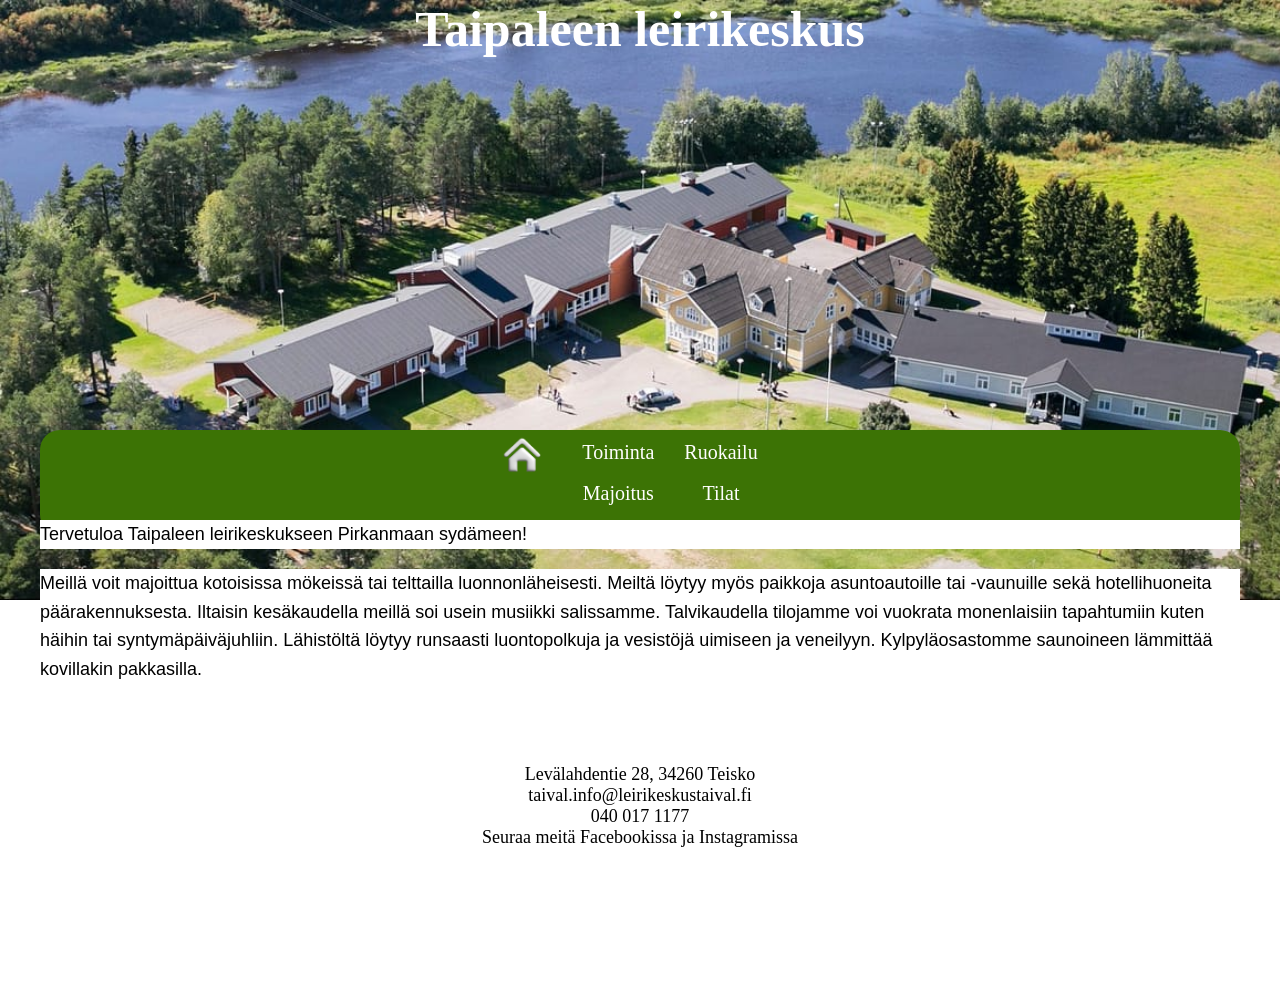
<file: index.html>
<!DOCTYPE html>
<html lang="fi">
<head>
    <meta charset="UTF-8">
    <meta name="viewport" content="width=device-width, initial-scale=1.0">
    <title>Taipaleen leirikeskus</title>
    <link rel="stylesheet" href="index.css">
</head>
<body>

<header>
    <h1>Taipaleen leirikeskus</h1>

    <nav>
        <ul>
            <li class="koti-li">
                <a href="index.html">
                    <img src="house.png" alt="koti" class="koti">
                </a>
            </li>
        
            <li class="nav1">
                <a href="toiminta.html">Toiminta</a><br>
                <a href="majoitus.html">Majoitus</a>
            </li>
        
            <li class="nav2">
                <a href="Ruokailu.html">Ruokailu</a><br>
                <a href="Tilat.html">Tilat</a>
            </li>
        </ul>
    </nav>
</header>

<main>
    <p> Tervetuloa Taipaleen leirikeskukseen Pirkanmaan sydämeen!</p>
    <p>
        Meillä voit majoittua kotoisissa mökeissä tai telttailla luonnonläheisesti.
        Meiltä löytyy myös paikkoja asuntoautoille tai -vaunuille sekä hotellihuoneita
        päärakennuksesta. Iltaisin kesäkaudella meillä soi usein musiikki salissamme.
        Talvikaudella tilojamme voi vuokrata monenlaisiin tapahtumiin kuten häihin
        tai syntymäpäiväjuhliin. Lähistöltä löytyy runsaasti luontopolkuja ja vesistöjä
        uimiseen ja veneilyyn. Kylpyläosastomme saunoineen lämmittää kovillakin pakkasilla.
    </p>
</main>

<footer>
    <p>
        Levälahdentie 28, 34260 Teisko<br>
        taival.info@leirikeskustaival.fi<br>
        040 017 1177<br>
        Seuraa meitä Facebookissa ja Instagramissa
    </p>
</footer>

</body>
</html>
</file>
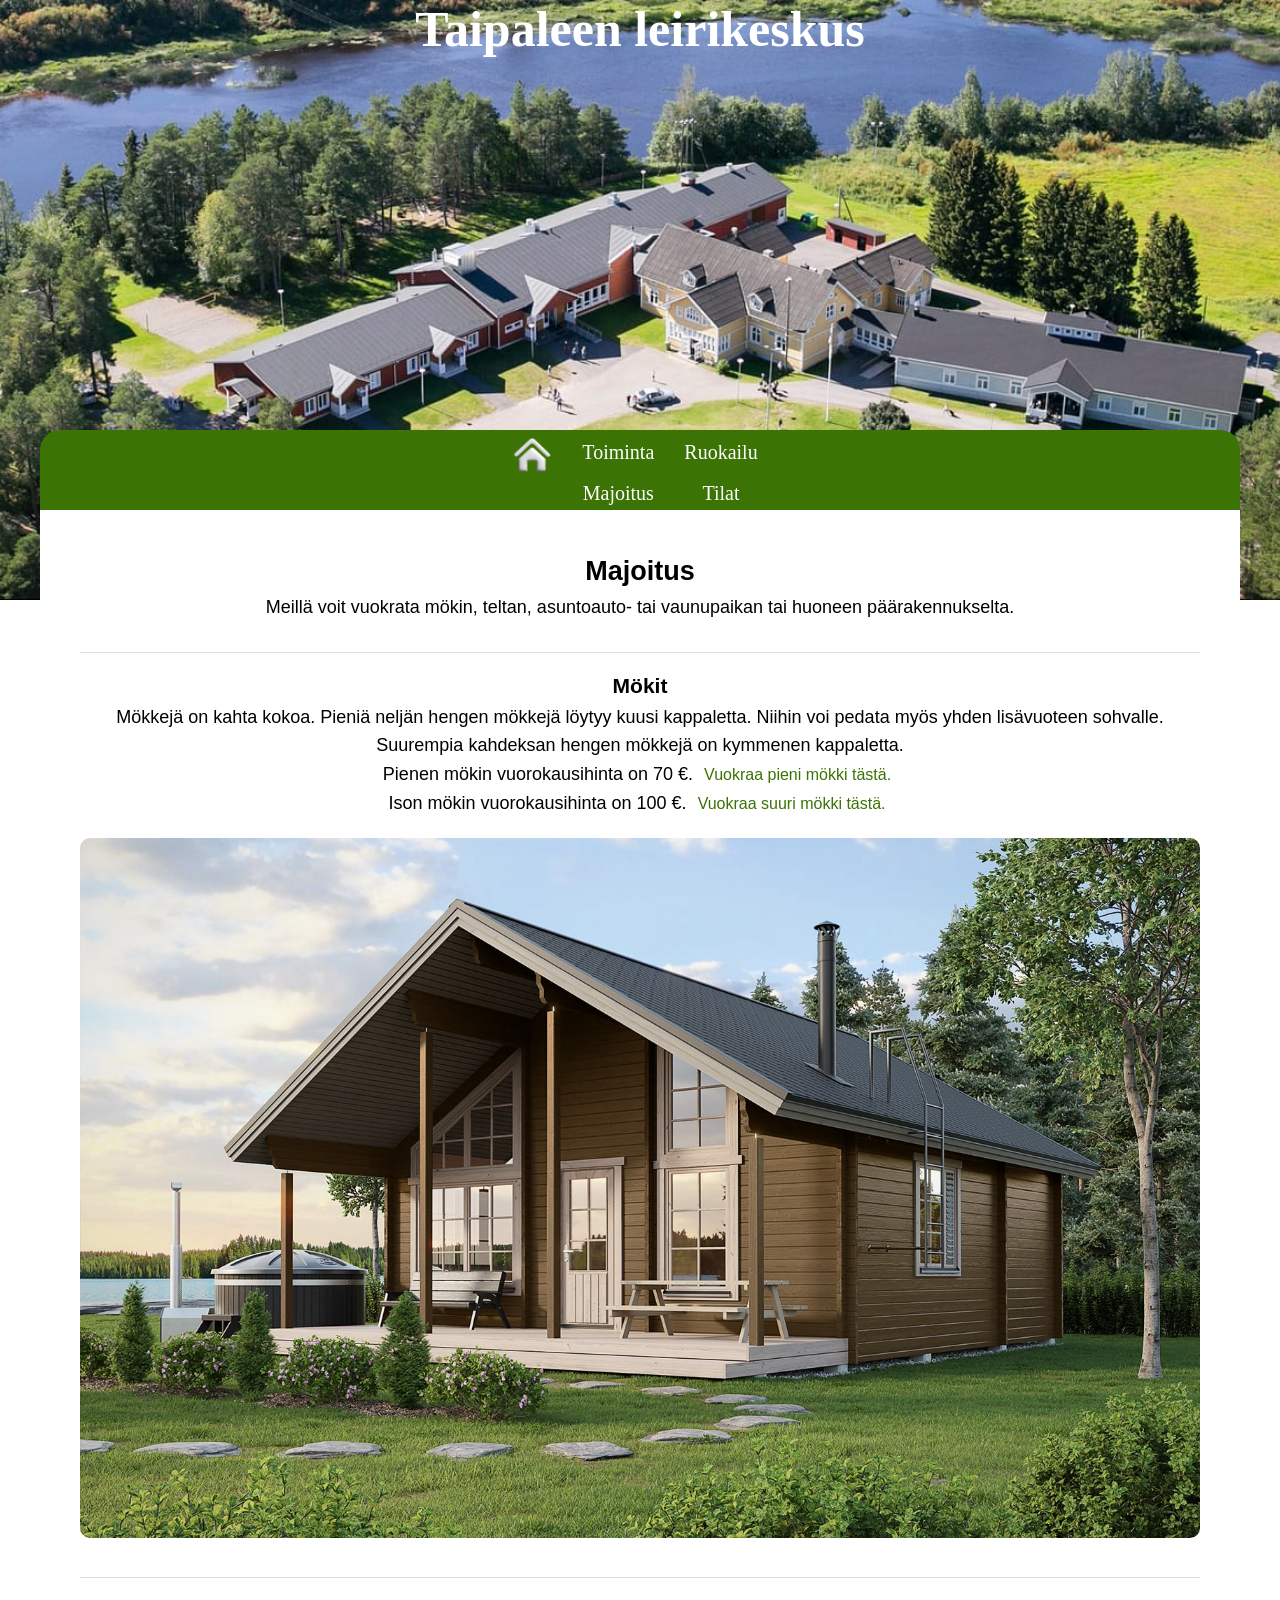
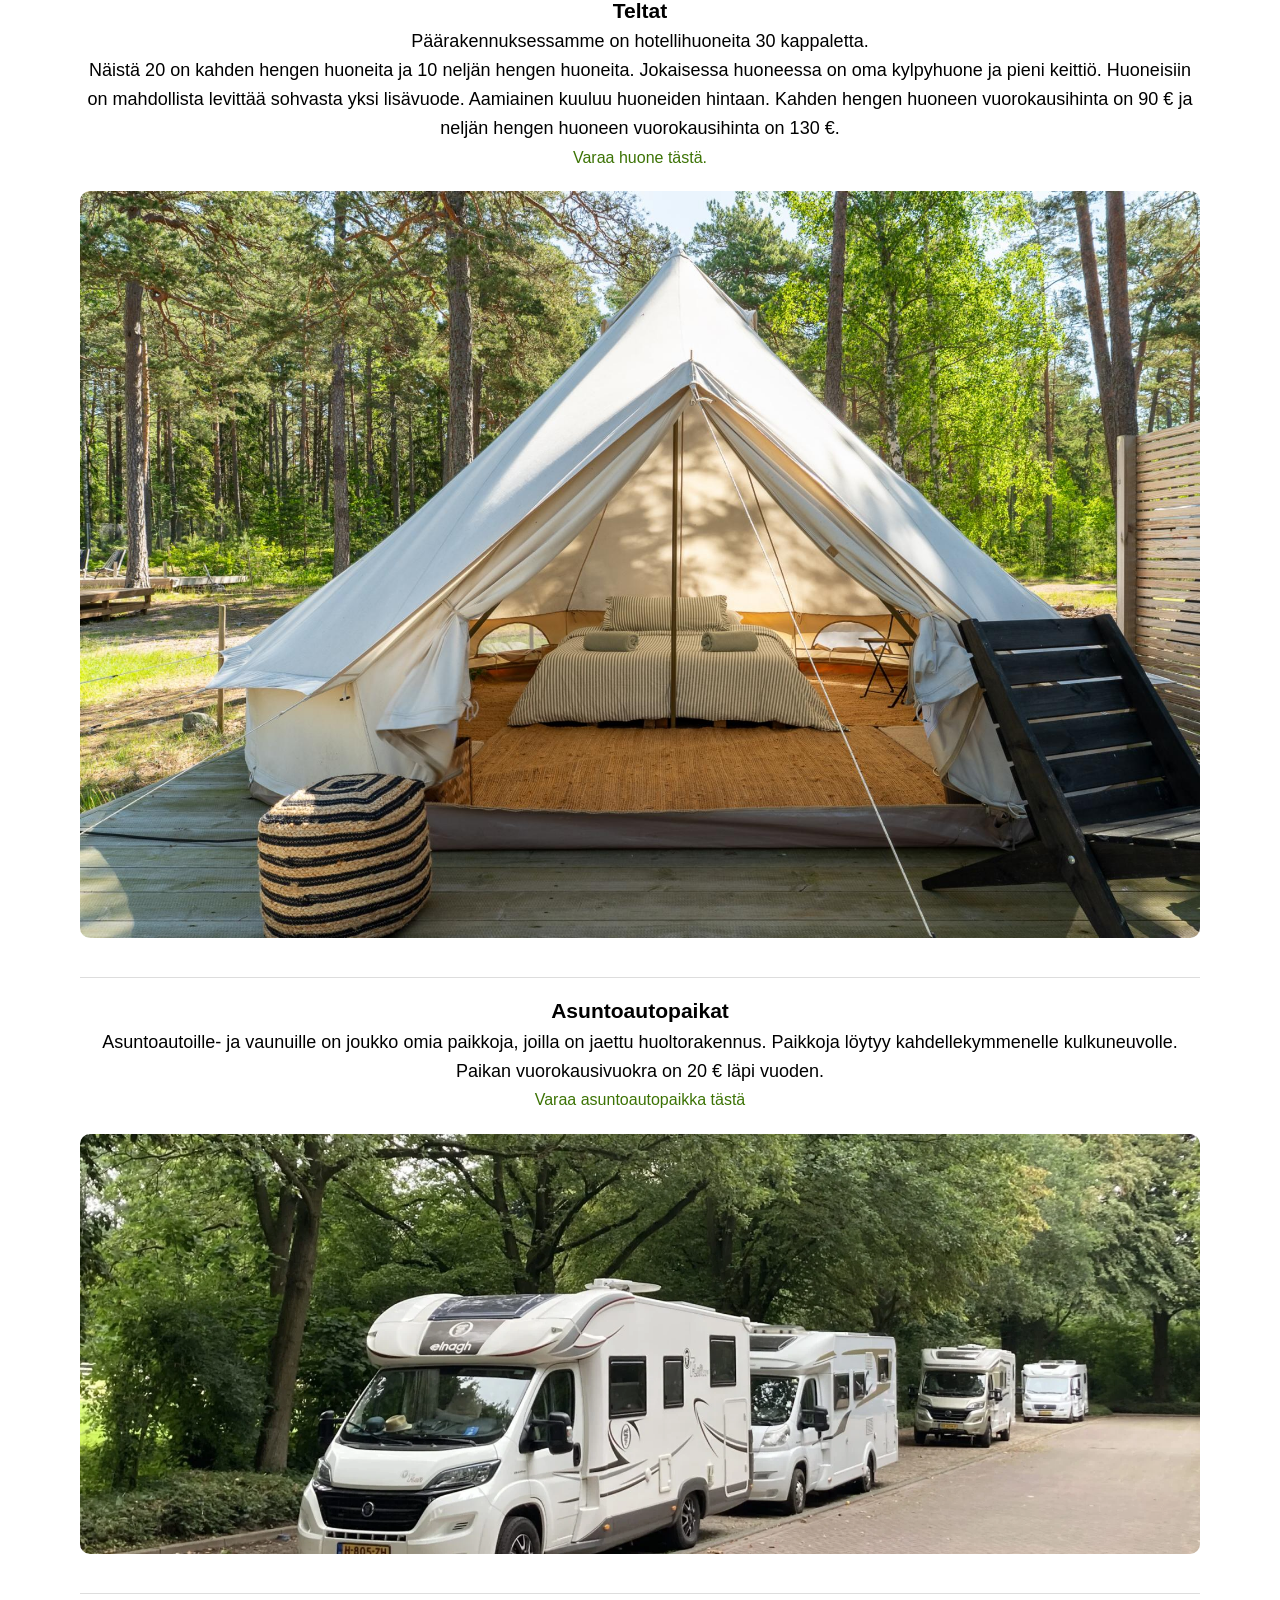
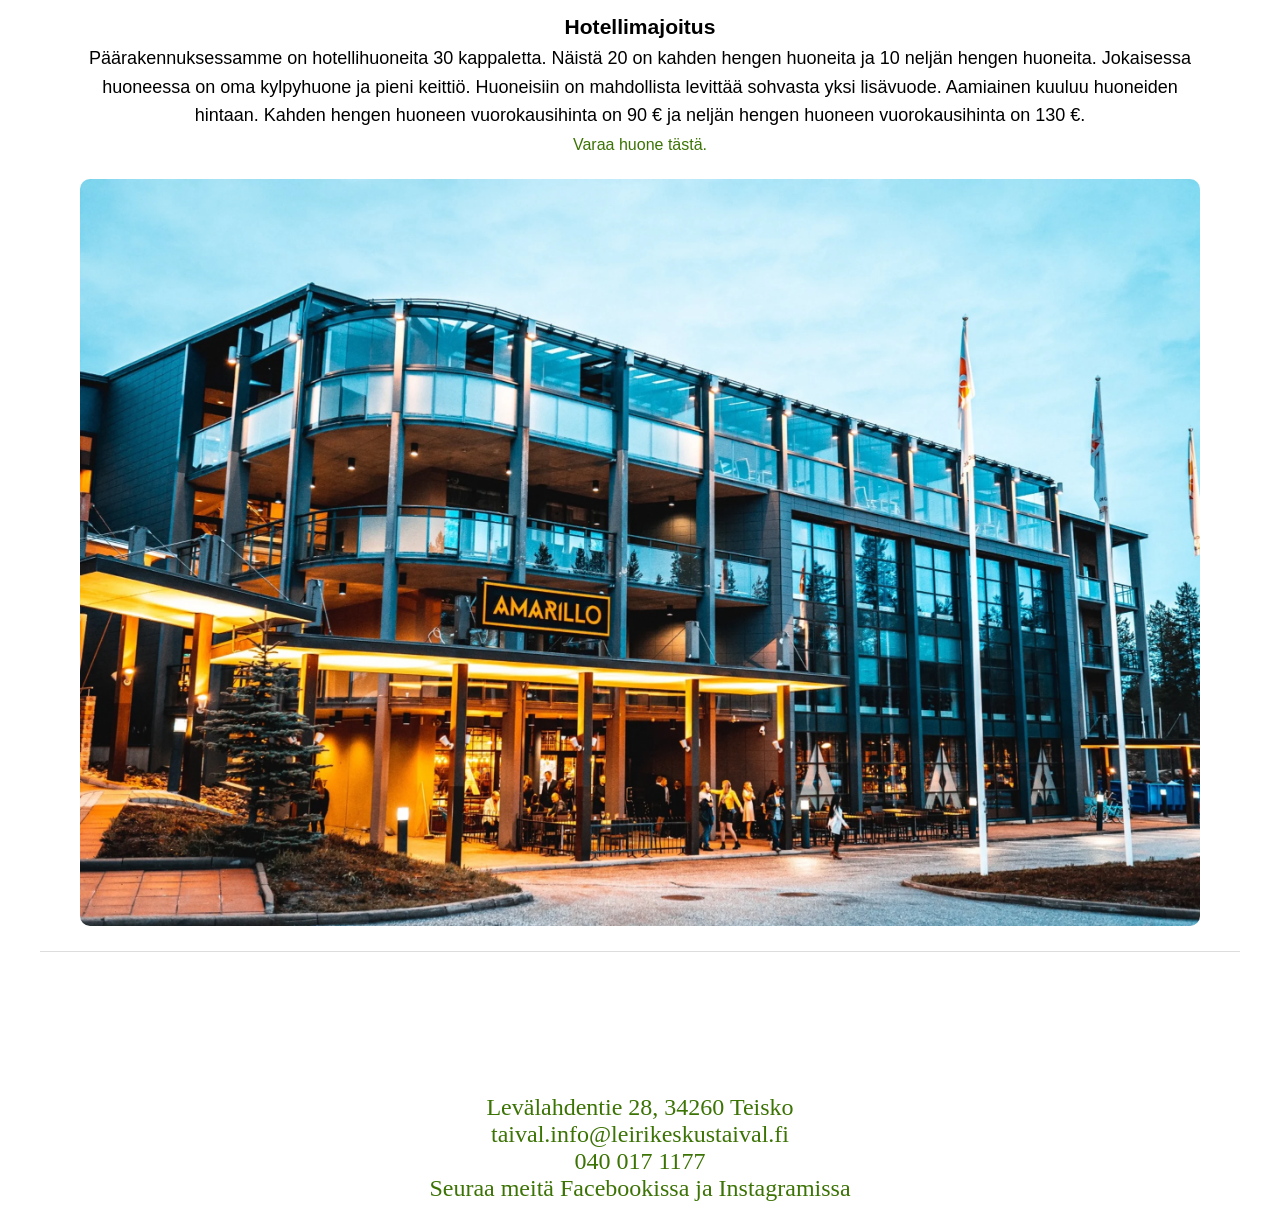
<file: majoitus.html>
<!DOCTYPE html>
<html lang="en">
<head>
    <meta charset="UTF-8">
    <meta name="viewport" content="width=device-width, initial-scale=1.0">
    <title>Majoitus</title>
    <link rel="stylesheet" href="majoitus.css">
</head>
<body>
    <header>
        <h1>Taipaleen leirikeskus</h1>
    
        <nav>
            <ul>
                <li class="koti-li">
                    <a href="index.html">
                        <img src="house.png" alt="koti" class="koti">
                    </a>
                </li>
            
                <li class="nav1">
                    <a href="toiminta.html">Toiminta</a><br>
                    <a href="majoitus.html">Majoitus</a>
                </li>
            
                <li class="nav2">
                    <a href="Ruokailu.html">Ruokailu</a><br>
                    <a href="Tilat.html">Tilat</a>
                </li>
            </ul>
        </nav>
    </header>
    <main>
        <div id="global-message"></div>

        <h2>Majoitus</h2>
        <p>Meillä voit vuokrata mökin, teltan, asuntoauto- tai vaunupaikan tai huoneen päärakennukselta.</p>
        
        <h3>Mökit</h3>
        <p>Mökkejä on kahta kokoa. Pieniä neljän hengen mökkejä löytyy kuusi kappaletta. 
            Niihin voi pedata myös yhden lisävuoteen sohvalle. 
            Suurempia kahdeksan hengen mökkejä on kymmenen kappaletta.</p>

            <p>Pienen mökin vuorokausihinta on 70 €. <button id="pieni">Vuokraa pieni mökki tästä.</button></p>

            <form id="PIENI" class="hidden">
                <h2>Vuokrata pieni mökki</h2>
                <label for="name">Nimi:</label>
                <input type="text" id="name" name="name" required>

                <label for="email">Sähköpostiosoite:</label>
                <input type="email" id="email" name="email" required>

                <label for="phone">Puhelinnumero:</label>
                <input type="tel" id="phone" name="phone" required>

                <label for="arrival-small">Saapumispäivä</label>
                <input id="arrival-small" name="arrival" type="date" required />
                
                <label for="departure-small">Lähtöpäivä</label>
                <input id="departure-small" name="departure" type="date" required />
                

                <button type="submit">Lähetä</button>
                <button type="reset">Tyhjennä</button>
            </form>

            <p>Ison mökin vuorokausihinta on 100 €. <button id="iso">Vuokraa suuri mökki tästä.</button></p>
            <form id="ISO" class="hidden">
                <h2>Vuokrata suuri mökki</h2>
                <label for="name">Nimi:</label>
                <input type="text" id="name" name="name" required>

                <label for="email">Sähköpostiosoite:</label>
                <input type="email" id="email" name="email" required>

                <label for="phone">Puhelinnumero:</label>
                <input type="tel" id="phone" name="phone" required>

                <label for="arrival-big">Saapumispäivä</label>
                <input id="arrival-big" name="arrival" type="date" required />
                
                <label for="departure-big">Lähtöpäivä</label>
                <input id="departure-big" name="departure" type="date" required />
                

                <button type="submit">Lähetä</button>
                <button type="reset">Tyhjennä</button>
            </form>
            <img src="mökki.jpg" alt="Mökki" class="mökki">


            <h3>Teltat</h3>
            <p>Päärakennuksessamme on hotellihuoneita 30 kappaletta. </p>
            <p>
                Näistä 20 on kahden hengen huoneita ja 10 neljän hengen huoneita.
                Jokaisessa huoneessa on oma kylpyhuone ja pieni keittiö. 
                Huoneisiin on mahdollista levittää sohvasta yksi lisävuode.
                Aamiainen kuuluu huoneiden hintaan. 
                Kahden hengen huoneen vuorokausihinta on 90 €
                ja neljän hengen huoneen vuorokausihinta on 130 €.</p>
                <button id="teltat">Varaa huone tästä.</button>
                <form id="TELTAT" class="hidden">
                    <h2>Vuokrata telttapaikka</h2>
                    <label for="name">Nimi:</label>
                    <input type="text" id="name" name="name" required>

                    <label for="email">Sähköpostiosoite:</label>
                    <input type="email" id="email" name="email" required>

                    <label for="phone">Puhelinnumero:</label>
                    <input type="tel" id="phone" name="phone" required>

                    <label for="arrival-tent">Saapumispäivä</label>
                    <input id="arrival-tent" name="arrival" type="date" required />
                    
                    <label for="departure-tent">Lähtöpäivä</label>
                    <input id="departure-tent" name="departure" type="date" required />



                    <button type="submit">Lähetä</button>
                    <button type="reset">Tyhjennä</button>


                </form>
                <img src="Teltat.jpg" alt="teltat" class="mökki">


                <h3>Asuntoautopaikat</h3>
<p>Asuntoautoille- ja vaunuille on joukko omia paikkoja, 
    joilla on jaettu huoltorakennus.
     Paikkoja löytyy kahdellekymmenelle kulkuneuvolle.
      Paikan vuorokausivuokra on 20 € läpi vuoden.</p>
      <button id="asuntoauto">Varaa asuntoautopaikka tästä</button>
      <form id="ASUNTOAUTO" class="hidden">
        <h2>Vuokrata asuntoautopaikka</h2>
        <label for="name">Nimi:</label>
        <input type="text" id="name" name="name" required>

        <label for="email">Sähköpostiosoite:</label>
        <input type="email" id="email" name="email" required>

        <label for="phone">Puhelinnumero:</label>
        <input type="tel" id="phone" name="phone" required>

        <label for="arrival-caravan">Saapumispäivä</label>
        <input id="arrival-caravan" name="arrival" type="date" required />
        
        <label for="departure-caravan">Lähtöpäivä</label>
        <input id="departure-caravan" name="departure" type="date" required />

        

        <button type="submit">Lähetä</button>
        <button type="reset">Tyhjennä</button>


    </form>
      <img src="Asuntoautopaikat.webp" alt="asuntoauto" class="auto">

      <h3>Hotellimajoitus</h3>
      <p>Päärakennuksessamme on hotellihuoneita 30 kappaletta. 
        Näistä 20 on kahden hengen huoneita ja 10 neljän hengen huoneita. 
        Jokaisessa huoneessa on oma kylpyhuone ja pieni keittiö. Huoneisiin on mahdollista levittää sohvasta yksi lisävuode.
         Aamiainen kuuluu huoneiden hintaan. 
        Kahden hengen huoneen vuorokausihinta on 90 € ja neljän hengen huoneen vuorokausihinta on 130 €.</p>
        <button id="hotelli">Varaa huone tästä.</button>
        <form id="HOTELLI" class="hidden">
            <h2>Vuokrata hotellihuone</h2>
            <label for="name">Nimi:</label>
            <input type="text" id="name" name="name" required>

            <label for="email">Sähköpostiosoite:</label>
            <input type="email" id="email" name="email" required>

            <label for="phone">Puhelinnumero:</label>
            <input type="tel" id="phone" name="phone" required>

            <label for="arrival-hotel">Saapumispäivä</label>
            <input id="arrival-hotel" name="arrival" type="date" required />
            
            <label for="departure-hotel">Lähtöpäivä</label>
            <input id="departure-hotel" name="departure" type="date" required />

            <label><input type="radio" name="room-type" value="2">2 hengen</label>
            <label><input type="radio" name="room-type" value="4">4 hengen</label>

            <button type="submit">Lähetä</button>
            <button type="reset">Tyhjennä</button>


        </form>
        <img src="hotelli.webp" alt="hotelli" class="hotelli">


    </main>
    <script src="majoitus.js"></script>
    <footer>
        <p>
            Levälahdentie 28, 34260 Teisko<br>
            taival.info@leirikeskustaival.fi<br>
            040 017 1177<br>
            Seuraa meitä Facebookissa ja Instagramissa
        </p>
    </footer>
</body>
</html>
</file>
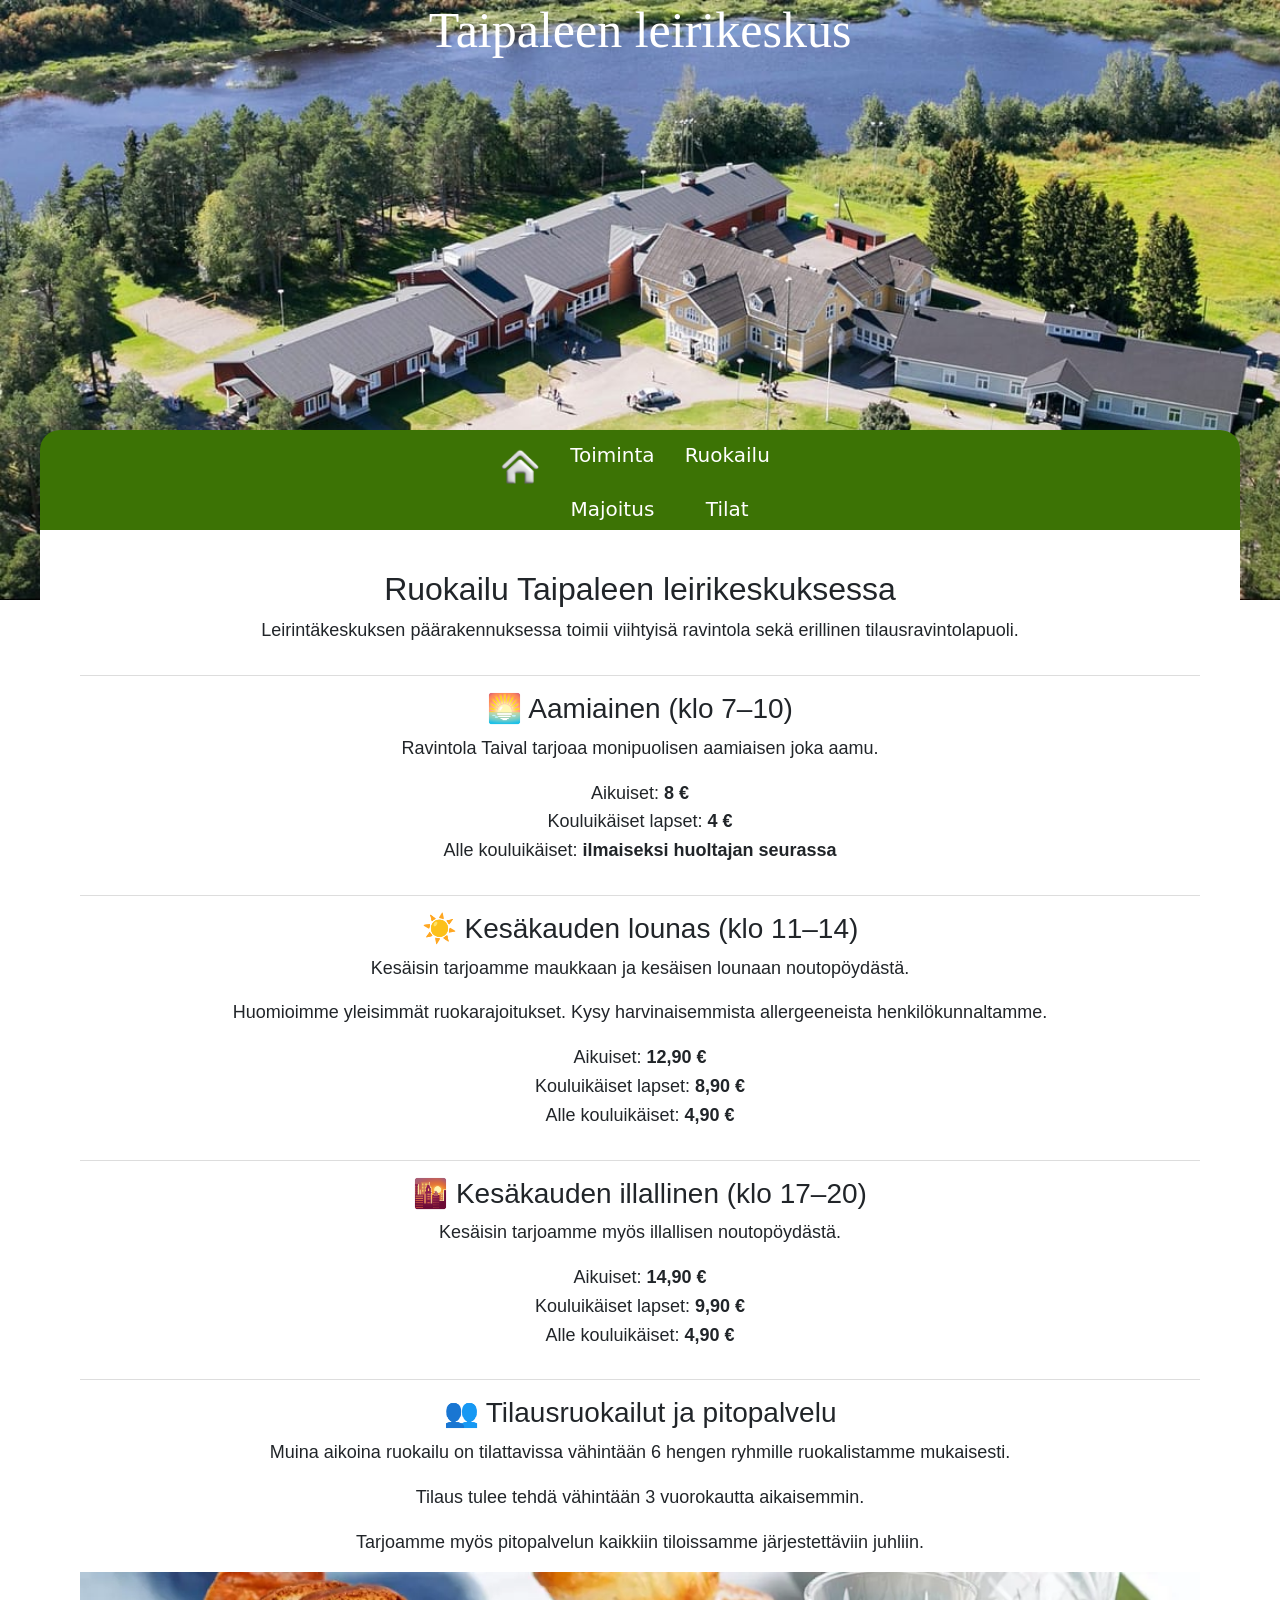
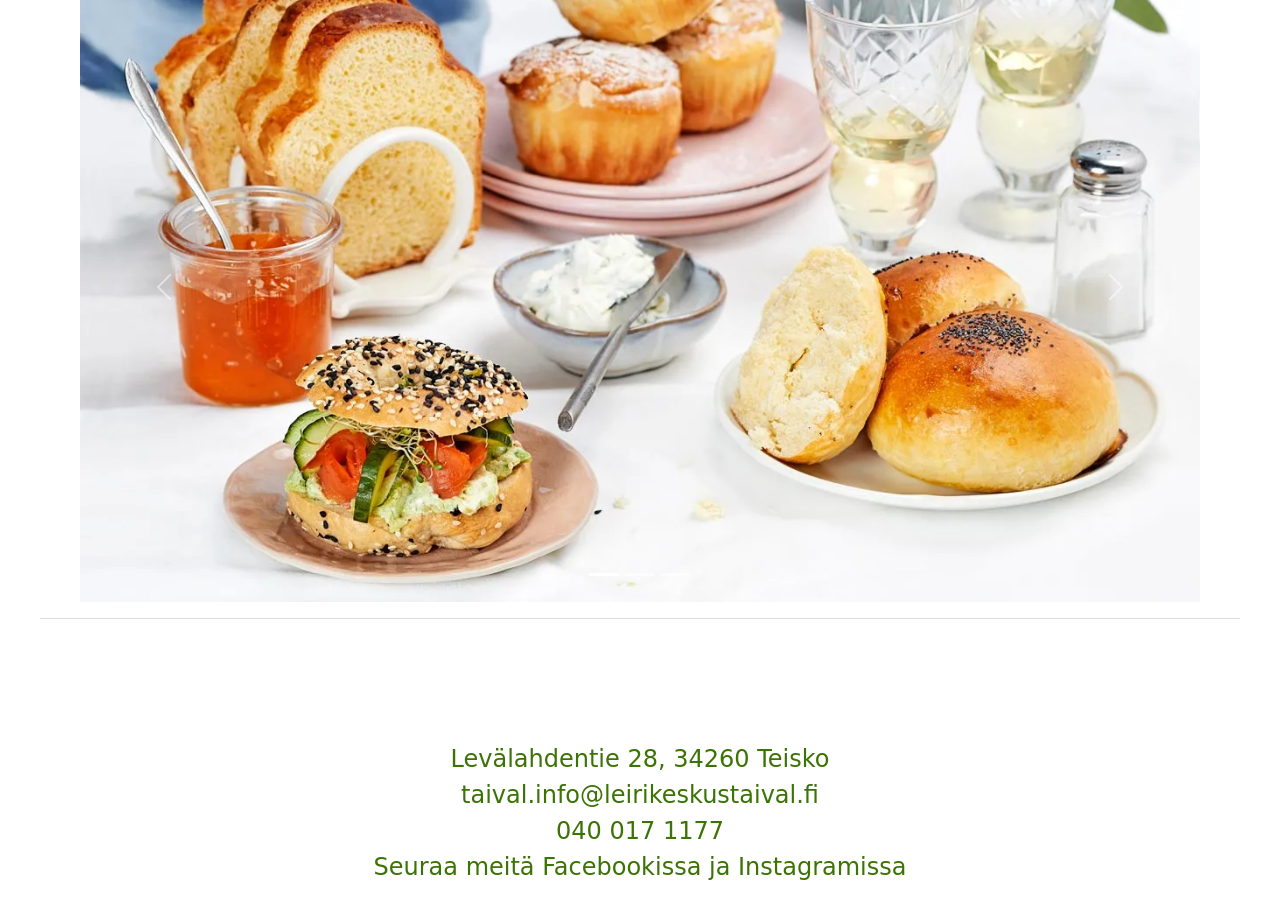
<file: Ruokailu.html>
<!DOCTYPE html>
<html lang="fi">
<head>
    <meta charset="UTF-8">
    <meta name="viewport" content="width=device-width, initial-scale=1.0">
    <title>Ruokailu</title>
    <link href="https://cdn.jsdelivr.net/npm/bootstrap@5.3.2/dist/css/bootstrap.min.css" rel="stylesheet">
    <link rel="stylesheet" href="Ruokailu.css">
</head>
<body>

<header>
    <h1>Taipaleen leirikeskus</h1>

    <nav>
        <ul>
            <li class="koti-li">
                <a href="index.html">
                    <img src="house.png" alt="koti" class="koti">
                </a>
            </li>
        
            <li class="nav1">
                <a href="toiminta.html">Toiminta</a><br>
                <a href="majoitus.html">Majoitus</a>
            </li>
        
            <li class="nav2">
                <a href="Ruokailu.html">Ruokailu</a><br>
                <a href="Tilat.html">Tilat</a>
            </li>
        </ul>
    </nav>
</header>

 <main>
    <h2>Ruokailu Taipaleen leirikeskuksessa</h2>
    <p>Leirintäkeskuksen päärakennuksessa toimii viihtyisä ravintola sekä erillinen tilausravintolapuoli.</p>

    <h3>🌅 Aamiainen (klo 7–10)</h3>
    <p>Ravintola Taival tarjoaa monipuolisen aamiaisen joka aamu.</p>
    <ul>
        <li>Aikuiset: <span class="price">8 €</span></li>
        <li>Kouluikäiset lapset: <span class="price">4 €</span></li>
        <li>Alle kouluikäiset: <span class="price">ilmaiseksi huoltajan seurassa</span></li>
    </ul>

    <h3>☀️ Kesäkauden lounas (klo 11–14)</h3>
    <p>Kesäisin tarjoamme maukkaan ja kesäisen lounaan noutopöydästä.</p>
    <p>Huomioimme yleisimmät ruokarajoitukset. Kysy harvinaisemmista allergeeneista henkilökunnaltamme.</p>
    <ul>
        <li>Aikuiset: <span class="price">12,90 €</span></li>
        <li>Kouluikäiset lapset: <span class="price">8,90 €</span></li>
        <li>Alle kouluikäiset: <span class="price">4,90 €</span></li>
    </ul>

    <h3>🌇 Kesäkauden illallinen (klo 17–20)</h3>
    <p>Kesäisin tarjoamme myös illallisen noutopöydästä.</p>
    <ul>
        <li>Aikuiset: <span class="price">14,90 €</span></li>
        <li>Kouluikäiset lapset: <span class="price">9,90 €</span></li>
        <li>Alle kouluikäiset: <span class="price">4,90 €</span></li>
    </ul>

    <h3>👥 Tilausruokailut ja pitopalvelu</h3>
    <p>Muina aikoina ruokailu on tilattavissa vähintään 6 hengen ryhmille ruokalistamme mukaisesti.</p>
    <p>Tilaus tulee tehdä vähintään 3 vuorokautta aikaisemmin.</p>
    <p>Tarjoamme myös pitopalvelun kaikkiin tiloissamme järjestettäviin juhliin.</p>


    <div id="demo" class="carousel slide" data-bs-ride="carousel">

        <!-- Indicators/dots -->
        <div class="carousel-indicators">
          <button type="button" data-bs-target="#demo" data-bs-slide-to="0" class="active"></button>
          <button type="button" data-bs-target="#demo" data-bs-slide-to="1"></button>
          <button type="button" data-bs-target="#demo" data-bs-slide-to="2"></button>
        </div>
      
        <!-- The slideshow/carousel -->
        <div class="carousel-inner">
            <div class="carousel-item active">
              <img src="aamiainen.webp" class="d-block w-100">
            </div>
          
            <div class="carousel-item">
              <img src="lounas.jpg" class="d-block w-100">
            </div>
          
            <div class="carousel-item">
              <img src="illallinen.png" class="d-block w-100">
            </div>
          
      
        <!-- Left and right controls/icons -->
        <button class="carousel-control-prev" type="button" data-bs-target="#demo" data-bs-slide="prev">
          <span class="carousel-control-prev-icon"></span>
        </button>
        <button class="carousel-control-next" type="button" data-bs-target="#demo" data-bs-slide="next">
          <span class="carousel-control-next-icon"></span>
        </button>
      </div>
 </main>
 <footer>
    <p>
        Levälahdentie 28, 34260 Teisko<br>
        taival.info@leirikeskustaival.fi<br>
        040 017 1177<br>
        Seuraa meitä Facebookissa ja Instagramissa
    </p>
</footer>
<script src="https://cdn.jsdelivr.net/npm/bootstrap@5.3.2/dist/js/bootstrap.bundle.min.js"></script>
</body>
</html>
</file>
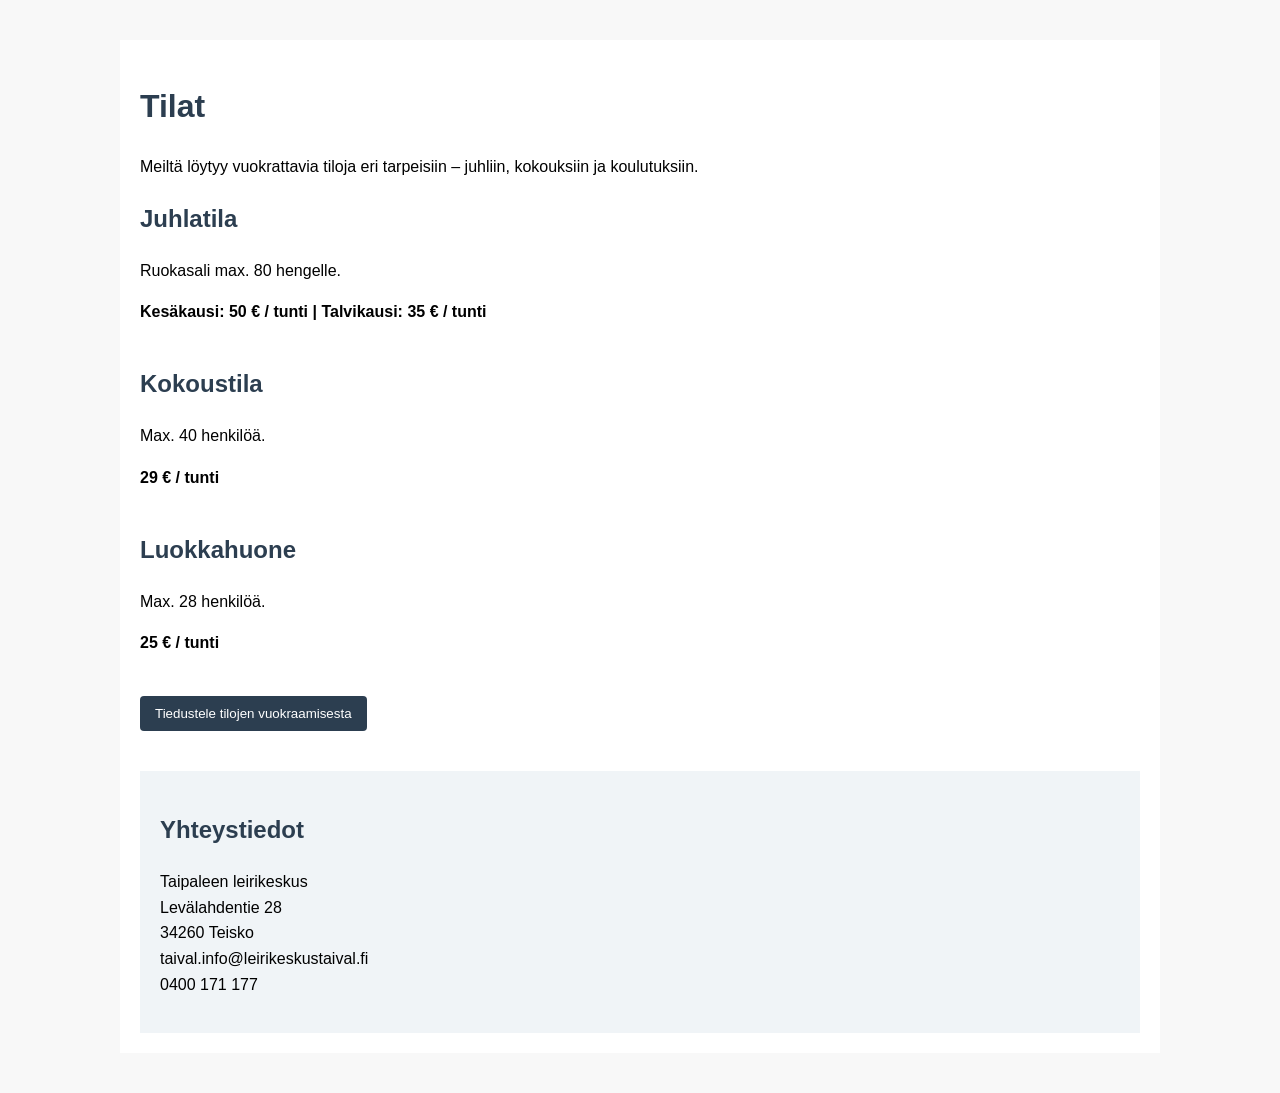
<file: testi.html>
<!DOCTYPE html>
<html lang="fi">
<head>
<meta charset="UTF-8">
<meta name="viewport" content="width=device-width, initial-scale=1.0">
<title>Tilat | Taipaleen leirikeskus</title>

<style>
body {
    font-family: Arial, sans-serif;
    line-height: 1.6;
    margin: 0;
    padding: 0;
    background-color: #f8f8f8;
}
.container {
    max-width: 1000px;
    margin: 40px auto;
    padding: 20px;
    background: #ffffff;
}
h1, h2 {
    color: #2c3e50;
}
.section {
    margin-bottom: 40px;
}
.price {
    font-weight: bold;
}
.contact {
    background: #f0f4f7;
    padding: 20px;
    margin-top: 40px;
}
button, input[type="submit"], input[type="reset"] {
    padding: 10px 15px;
    background: #2c3e50;
    color: #fff;
    border: none;
    border-radius: 4px;
    cursor: pointer;
}
button:hover, input[type="submit"]:hover, input[type="reset"]:hover {
    background: #1a242f;
}
form {
    margin-top: 20px;
    padding: 20px;
    background: #f0f4f7;
    display: none;
}
form div {
    margin-bottom: 15px;
}
input, select {
    width: 100%;
    padding: 8px;
    margin-top: 5px;
}
.success-message {
    display: none;
    margin-top: 20px;
    padding: 15px;
    background-color: #d4edda;
    color: #155724;
    border-radius: 4px;
}
.error {
    color: red;
    font-size: 0.9em;
}
</style>
</head>

<body>

<div class="container">
<h1>Tilat</h1>
<p>Meiltä löytyy vuokrattavia tiloja eri tarpeisiin – juhliin, kokouksiin ja koulutuksiin.</p>

<div class="section">
<h2>Juhlatila</h2>
<p>Ruokasali max. 80 hengelle.</p>
<p class="price">Kesäkausi: 50 € / tunti | Talvikausi: 35 € / tunti</p>
</div>

<div class="section">
<h2>Kokoustila</h2>
<p>Max. 40 henkilöä.</p>
<p class="price">29 € / tunti</p>
</div>

<div class="section">
<h2>Luokkahuone</h2>
<p>Max. 28 henkilöä.</p>
<p class="price">25 € / tunti</p>
</div>

<div class="section">
<button onclick="toggleForm()">Tiedustele tilojen vuokraamisesta</button>

<form id="bookingForm">
<div>
<label>Nimi</label>
<input type="text" id="name" required>
</div>

<div>
<label>Puhelinnumero</label>
<input type="tel" id="phone" required>
</div>

<div>
<label>Sähköpostiosoite</label>
<input type="email" id="email" required>
</div>

<div>
<label>Tiedusteltava tila</label>
<select id="room" required>
<option value="">Valitse tila</option>
<option>Juhlatila</option>
<option>Kokoushuone</option>
<option>Luokkahuone</option>
</select>
</div>

<div>
<label>Päivämäärä</label>
<input type="date" id="date" required>
</div>

<div>
<label>Alkamiskellonaika (07:00–20:00)</label>
<input type="time" id="startTime" required>
</div>

<div>
<label>Loppumiskellonaika (08:00–22:00)</label>
<input type="time" id="endTime" required>
</div>

<div class="error" id="errorMessage"></div>

<div>
<input type="submit" value="Lähetä">
<input type="reset" value="Tyhjennä">
</div>
</form>

<div class="success-message" id="successMessage">
Lomake lähetetty. Tarkistamme tilojen saatavuuden ja vastaamme lähetettyyn sähköpostiosoitteeseen mahdollisimman pian.
</div>
</div>

<div class="contact">
<h2>Yhteystiedot</h2>
<p>
Taipaleen leirikeskus<br>
Levälahdentie 28<br>
34260 Teisko<br>
taival.info@leirikeskustaival.fi<br>
0400 171 177
</p>
</div>

</div>

<script>
function toggleForm() {
    const form = document.getElementById("bookingForm");
    form.style.display = form.style.display === "none" || form.style.display === "" ? "block" : "none";
}

document.getElementById("bookingForm").addEventListener("submit", function(event) {
    event.preventDefault();

    const start = document.getElementById("startTime").value;
    const end = document.getElementById("endTime").value;
    const errorMessage = document.getElementById("errorMessage");

    errorMessage.textContent = "";

    if (!start || !end) return;

    if (start < "07:00" || start > "20:00") {
        errorMessage.textContent = "Alkamisajan tulee olla välillä 07:00–20:00.";
        return;
    }

    if (end < "08:00" || end > "22:00") {
        errorMessage.textContent = "Loppumisajan tulee olla välillä 08:00–22:00.";
        return;
    }

    if (end <= start) {
        errorMessage.textContent = "Loppumisajan tulee olla alkamisaikaa myöhemmin.";
        return;
    }

    document.getElementById("bookingForm").reset();
    document.getElementById("bookingForm").style.display = "none";
    document.getElementById("successMessage").style.display = "block";
});
</script>

</body>
</html>
</file>
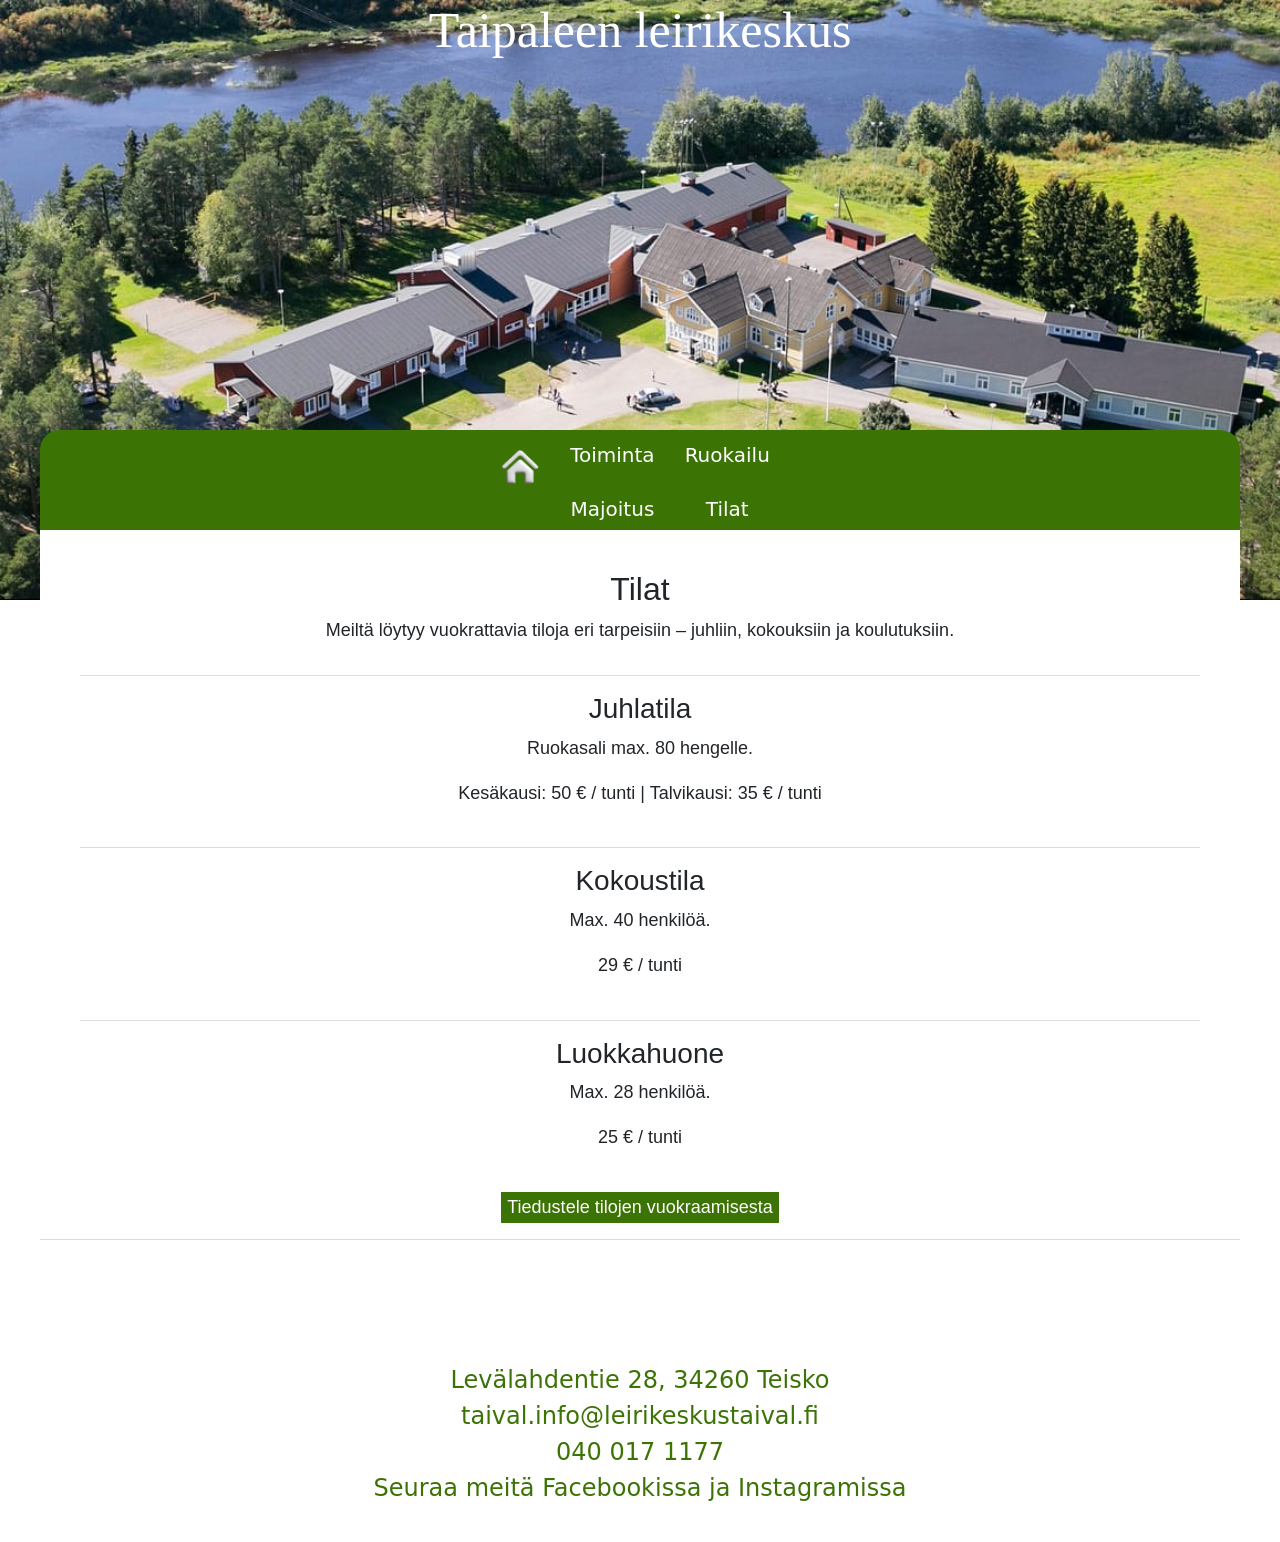
<file: tilat.html>
<!DOCTYPE html>
<html lang="fi">
<head>
    <meta charset="UTF-8">
    <meta name="viewport" content="width=device-width, initial-scale=1.0">
    <title>Tilat</title>
    <link href="https://cdn.jsdelivr.net/npm/bootstrap@5.3.2/dist/css/bootstrap.min.css" rel="stylesheet">
    <link rel="stylesheet" href="tilit.css">
</head>
<body>

<header>
    <h1>Taipaleen leirikeskus</h1>

    <nav>
        <ul>
            <li class="koti-li">
                <a href="index.html">
                    <img src="house.png" alt="koti" class="koti">
                </a>
            </li>
        
            <li class="nav1">
                <a href="toiminta.html">Toiminta</a><br>
                <a href="majoitus.html">Majoitus</a>
            </li>
        
            <li class="nav2">
                <a href="Ruokailu.html">Ruokailu</a><br>
                <a href="Tilat.html">Tilat</a>
            </li>
        </ul>
    </nav>
</header>
<main>
    <h2>Tilat</h2>
    <p>Meiltä löytyy vuokrattavia tiloja eri tarpeisiin – juhliin, kokouksiin ja koulutuksiin.</p>

    <div class="section">
        <h3>Juhlatila</h3>
        <p>Ruokasali max. 80 hengelle.</p>
        <p class="price">Kesäkausi: 50 € / tunti | Talvikausi: 35 € / tunti</p>
        </div>
        
        <div class="section">
        <h3>Kokoustila</h3>
        <p>Max. 40 henkilöä.</p>
        <p class="price">29 € / tunti</p>
        </div>
        
        <div class="section">
        <h3>Luokkahuone</h3>
        <p>Max. 28 henkilöä.</p>
        <p class="price">25 € / tunti</p>
        </div>
        
        <button id="button">Tiedustele tilojen vuokraamisesta</button>
        <form id="form" class="hidden">
            <label for="name">Nimi:</label>
                <input type="text" id="name" name="name" required>

                <label for="email">Sähköpostiosoite:</label>
                <input type="email" id="email" name="email" required>

                <label for="phone">Puhelinnumero:</label>
                <input type="tel" id="phone" name="phone" required>

                <label>Tiedusteltava tila</label>
                <select id="room" required>
                <option value="">Valitse tila</option>
                <option>Juhlatila</option>
                <option>Kokoushuone</option>
                <option>Luokkahuone</option>
                </select>

                <label for="arrival-small">Päivämäärä</label>
                <input id="arrival-small" name="arrival" type="date" required />

                <label>Alkamiskellonaika (07:00–20:00)</label>
                <input type="time" id="startTime" required>

                <label>Loppumiskellonaika (08:00–22:00)</label>
                <input type="time" id="endTime" required>

                <button type="submit">Lähetä</button>
                <button type="reset">Tyhjennä</button>


        </form>
        
</main>
<script src="tilit.js"></script>
<footer>
    <p>
        Levälahdentie 28, 34260 Teisko<br>
        taival.info@leirikeskustaival.fi<br>
        040 017 1177<br>
        Seuraa meitä Facebookissa ja Instagramissa
    </p>
</html>    

</body>
</file>
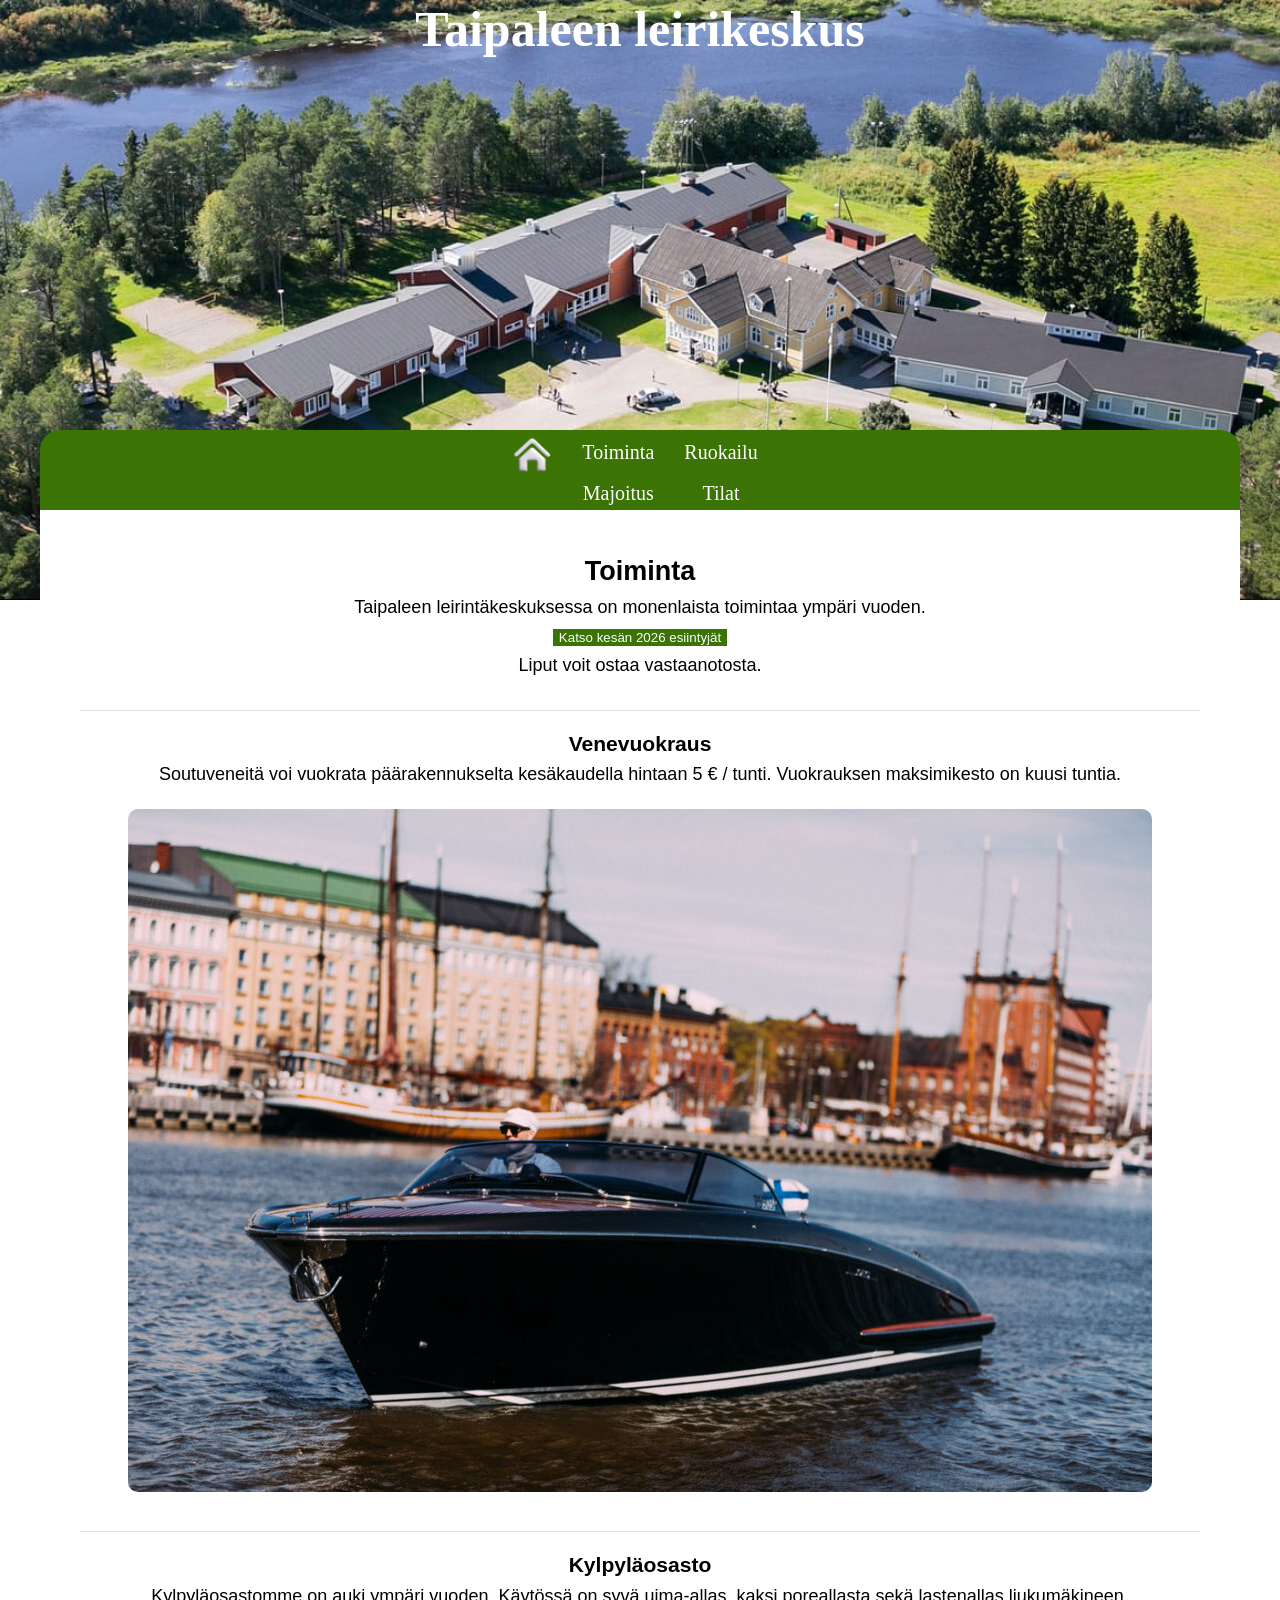
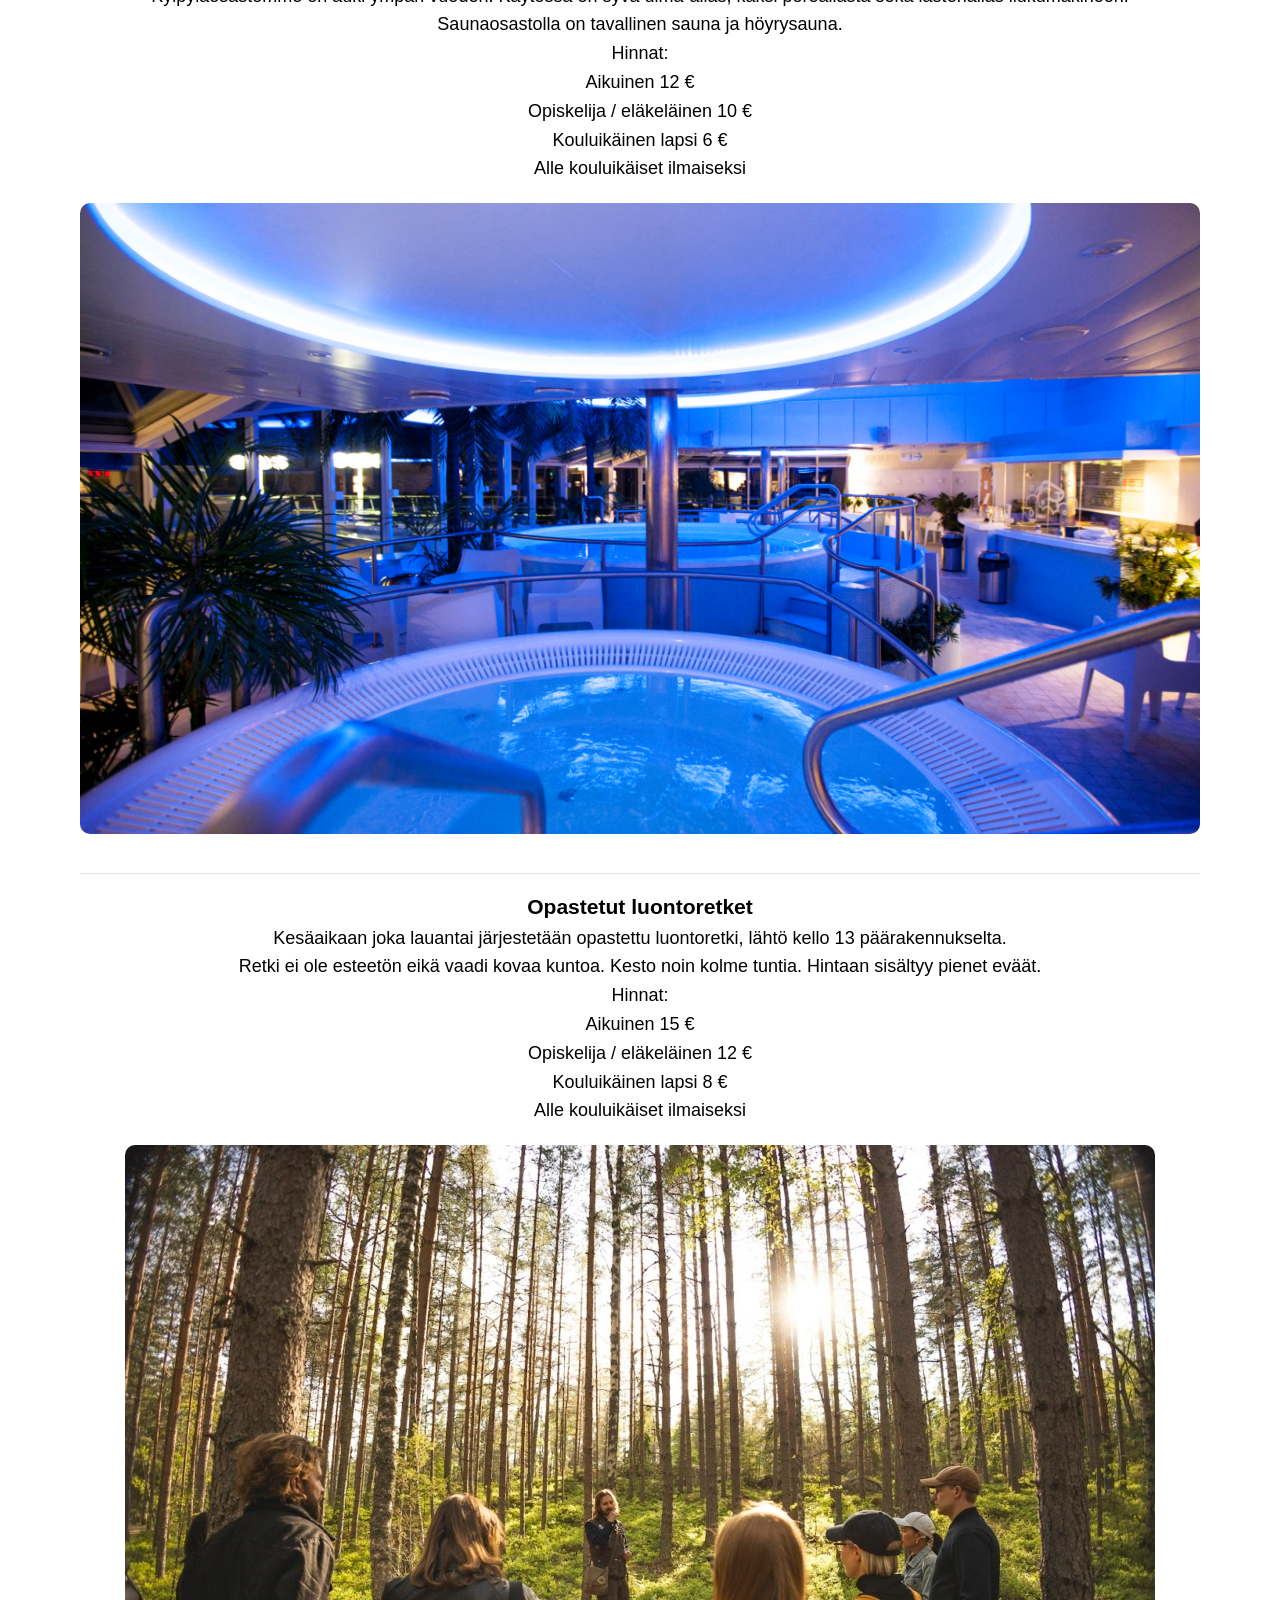
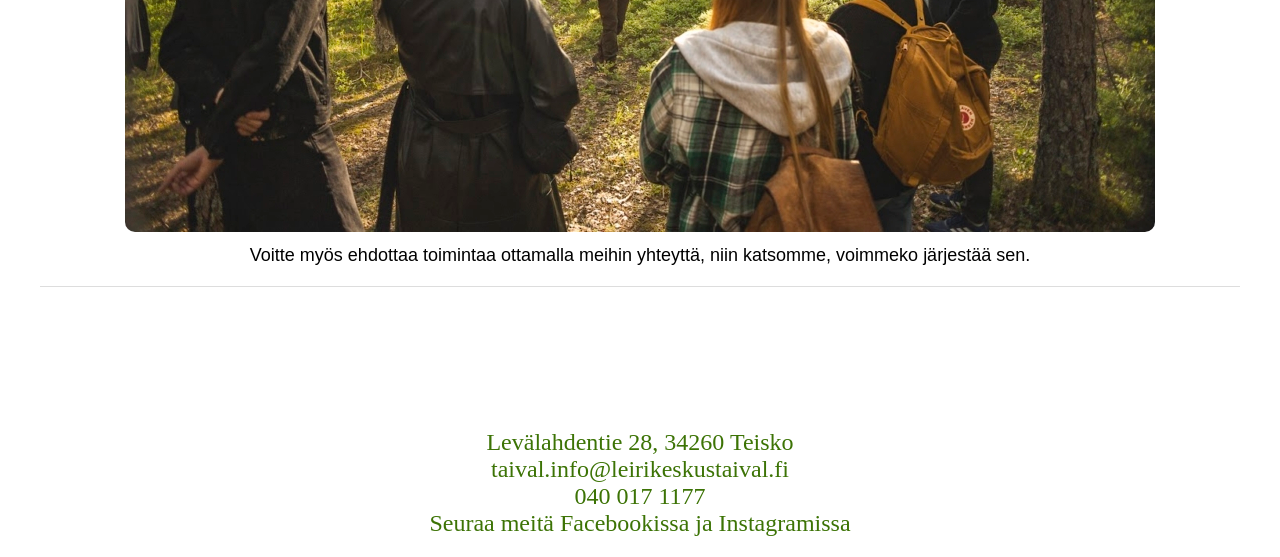
<file: toiminta.html>
<!DOCTYPE html>
<html lang="en">
<head>
    <meta charset="UTF-8">
    <meta name="viewport" content="width=device-width, initial-scale=1.0">
    <title>Toiminta</title>
    <link rel="stylesheet" href="toiminta.css">
</head>
<body>
    <header>
        <h1>Taipaleen leirikeskus</h1>
    
        <nav>
            <ul>
                <li class="koti-li">
                    <a href="index.html">
                        <img src="house.png" alt="koti" class="koti">
                    </a>
                </li>
            
                <li class="nav1">
                    <a href="toiminta.html">Toiminta</a><br>
                    <a href="majoitus.html">Majoitus</a>
                </li>
            
                <li class="nav2">
                    <a href="Ruokailu.html">Ruokailu</a><br>
                    <a href="Tilat.html">Tilat</a>
                </li>
            </ul>
        </nav>
    </header>
    <main>
        <h2>Toiminta</h2>
        <p>Taipaleen leirintäkeskuksessa on monenlaista toimintaa ympäri vuoden.</p>
    <div class="div">
        <button id="openform">Katso kesän 2026 esiintyjät</button>
        <ol id="list" class="hidden">
            <li>Aurinkosilta – perjantai 12.6.2026 klo 20.00</li>
            <li>Kalliorannan Kaiku – lauantai 13.6.2026 klo 21.00</li>
            <li>Revontuliyö – perjantai 19.6.2026 klo 22.00</li>
            <li>Särö & Sammal – lauantai 20.6.2026 klo 20.30</li>
            <li> Hiljainen Hiekka – perjantai 26.6.2026 klo 21.00</li>
            <li>Vanhat Varjot – lauantai 27.6.2026 klo 22.00</li>
            <li>Keskiyön Kaarna – perjantai 3.7.2026 klo 20.30</li>
            <li>Järvenselkä – lauantai 4.7.2026 klo 21.30</li>
            <li>Pohjoistuuli & Valo – perjantai 10.7.2026 klo 22.00</li>
            <li>Liekkiheinä – lauantai 11.7.2026 klo 20.00</li>
        </ol>        
        <p>Liput voit ostaa vastaanotosta.</p>
    </div>
        <h3>Venevuokraus</h3>
        <p>Soutuveneitä voi vuokrata päärakennukselta kesäkaudella hintaan 5 € / tunti. Vuokrauksen maksimikesto on kuusi tuntia.</p>
        <img src="vene.jpg" alt="vene" class="vene">

    
        <h3>Kylpyläosasto</h3>
        <p>Kylpyläosastomme on auki ympäri vuoden. Käytössä on syvä uima-allas, kaksi poreallasta sekä lastenallas liukumäkineen.</p>
        <p>Saunaosastolla on tavallinen sauna ja höyrysauna.</p>
        <p>Hinnat:
          <br>Aikuinen 12 €  
          <br>Opiskelija / eläkeläinen 10 €  
          <br>Kouluikäinen lapsi 6 €  
          <br>Alle kouluikäiset ilmaiseksi
        </p>
        <img src="kylpylä.avif" alt="kylpylä" class="kylpyla">

 
        <h3>Opastetut luontoretket</h3>
        <p>Kesäaikaan joka lauantai järjestetään opastettu luontoretki, lähtö kello 13 päärakennukselta.</p>
        <p>Retki ei ole esteetön eikä vaadi kovaa kuntoa. Kesto noin kolme tuntia. Hintaan sisältyy pienet eväät.</p>
        <p>Hinnat:
          <br>Aikuinen 15 €  
          <br>Opiskelija / eläkeläinen 12 €  
          <br>Kouluikäinen lapsi 8 €  
          <br>Alle kouluikäiset ilmaiseksi
        </p>
        <img src="luontoretket.jpg" alt="retki" class="luontoretket">

    
        <p>Voitte myös ehdottaa toimintaa ottamalla meihin yhteyttä, niin katsomme, voimmeko järjestää sen.</p>

 </main>
    <footer>
    <p>
        Levälahdentie 28, 34260 Teisko<br>
        taival.info@leirikeskustaival.fi<br>
        040 017 1177<br>
        Seuraa meitä Facebookissa ja Instagramissa
    </p>
</footer>

<script src="toiminta.js"></script>
</body>
</html>
</file>
<file: index.css>
*{
    margin: 0;
    box-sizing: border-box;
}
h1{
    font-size: 50px;
    font-family: 'Times New Roman', Times, serif;
    text-align: center;
    color:white;
}
header{
    background-image: url(leiri.jpg);
    height: 600px;
    background-size: cover;
}

nav {
    position: absolute;
    left: 40px;
    right: 40px;
    background-color: rgba(60, 115, 5);
    border-radius: 20px;
    top: 430px;
}
ul{
    display: flex;
    justify-content: center;
    align-items: center;
    padding: 20px;
}

li {
    list-style: none;
    margin: 10px;
}
nav a{
    color: white;
    text-decoration: none;
    font-size: 18px;
}

nav a:hover {
    text-decoration: underline;
}


.koti {
    width: 40px;
    position: relative;
    top: -25px;
    left: -20px;
}
main {
    padding: 40px;
    font-family: Arial, sans-serif;
    line-height: 1.6;
}


footer {
    text-align: center;
    padding: 20px;
    font-size: x-large;
}
p{
    box-sizing: border-box;
    margin-bottom: 20px;
    background-color: white;
    top:-120px;
    position: relative;
    font-size: large;
}
.navs{
    display: flex;
    margin-bottom: 60px;
    position: relative;

}
.nav2 a{
  font-size: 20px;}

  .nav1,
.nav2 {
    display: flex;
    flex-direction: column;
}

.nav1 {
    margin-right: 20px;
}

.nav1 a {
    font-size: 20px;
}

.nav1,
.nav2 {
    display: flex;
    flex-direction: column;
    align-items: center;
    margin-top: -10px;
}
</file>
<file: majoitus.css>
*{
    margin: 0;
    box-sizing: border-box;
}
h1{
    font-size: 50px;
    font-family: 'Times New Roman', Times, serif;
    text-align: center;
    color:white;
}
header{
    background-image: url(leiri.jpg);
    height: 600px;
    background-size: cover;
}

nav {
    position: absolute;
    left: 40px;
    right: 40px;
    background-color: rgba(60, 115, 5);
    border-radius: 20px;
    top: 430px;
}
nav ul{
    display: flex;
    justify-content: center;
    align-items: center;
    padding: 20px;
}

nav li {
    list-style: none;
    margin: 10px;
}
nav a{
    color: white;
    text-decoration: none;
    font-size: 18px;
}

nav a:hover {
    text-decoration: underline;
}


.koti {
    width: 40px;
    position: relative;
    top: -25px;
    left: -10px;
}



footer {
    text-align: center;
    padding: 20px;
    font-size: x-large;
    color: rgba(60, 115, 5);
}

.navs{
    display: flex;
    margin-bottom: 60px;
    position: relative;

}
.nav2 a{
  font-size: 20px;}

  .nav1,
.nav2 {
    display: flex;
    flex-direction: column;
}

.nav1 {
    margin-right: 20px;
}

.nav1 a {
    font-size: 20px;
}

.nav1,
.nav2 {
    display: flex;
    flex-direction: column;
    align-items: center;
    margin-top: -10px;
}

.hidden{
    display: none;
}

main {
    padding: 40px;
    font-family: Arial, sans-serif;
    line-height: 1.6;
    box-sizing: border-box;
    margin-bottom: 20px;
    background-color: rgb(255, 255, 255);
    top:-90px;
    position: relative;
    font-size: large;
    margin-left: 40px;
   margin-right: 40px;
   text-align: center;
   margin-bottom: 2rem;
   padding-bottom: 1rem;
   border-bottom: 1px solid #ddd;
}
h3{
    margin-top: 30px;
    padding-top: 1rem;
    border-top: 1px solid #ddd;
  }
  button {
    background-color: rgb(255, 255, 255);
    color: rgba(60, 115, 5);
    border: none;
    font-size: medium;
  }
button:hover {
    color: rgb(146, 180, 87);
}

input[type="text"],
input[type="email"],
input[type="tel"],
input[type="date"]
textarea,
select {
    width: 100%;
    padding: 8px;
    margin-top: 5px;
    border: 1px solid #ccc;
    border-radius: 4px;
    box-sizing: border-box;
}
.error {
    background-color: #f37a7a;
    color: #000000;
    border: 1px solid #010000;
}
.success {
    background-color: #d4edda;
    color: #155724;
    border: 1px solid #c3e6cb;
}

.form-message {
    margin-top: 10px;
    padding: 10px;
    border-radius: 5px;
}

#tiedot {
    margin-top: 15px;
    padding: 10px;
    border-radius: 4px;
}

form {
    display: flex;
    flex-direction: column;
  }

  form button {
    display: block;
    width: 100%;
    margin-top: 15px;
  }
  

.mökki {
     margin-top: 20px;
        max-width: 100%;
        height: auto;
        border-radius: 10px;
}
.auto{
    margin-top: 20px;
    max-width: 100%;
    height: auto;
    border-radius: 10px;
}
.hotelli{
    margin-top: 20px;
    max-width: 100%;
    height: auto;
    border-radius: 10px;
}
</file>
<file: Ruokailu.css>
*{
    margin: 0;
    box-sizing: border-box;
}
h1{
    font-size: 50px;
    font-family: 'Times New Roman', Times, serif;
    text-align: center;
    color:white;
}
header{
    background-image: url(leiri.jpg);
    height: 600px;
    background-size: cover;
}

nav {
    position: absolute;
    left: 40px;
    right: 40px;
    background-color: rgba(60, 115, 5);
    border-radius: 20px;
    top: 430px;
}
nav ul{
    display: flex;
    justify-content: center;
    align-items: center;
    padding: 20px;
}

nav li {
    list-style: none;
    margin: 10px;
}
nav a{
    color: white;
    text-decoration: none;
    font-size: 18px;
}

nav a:hover {
    text-decoration: underline;
}


.koti {
    width: 40px;
    position: relative;
    top: -25px;
    left: -10px;
}



footer {
    text-align: center;
    padding: 20px;
    font-size: x-large;
    color: rgba(60, 115, 5);
}

.navs{
    display: flex;
    margin-bottom: 60px;
    position: relative;

}
.nav2 a{
  font-size: 20px;}

  .nav1,
.nav2 {
    display: flex;
    flex-direction: column;
}

.nav1 {
    margin-right: 20px;
}

.nav1 a {
    font-size: 20px;
}

.nav1,
.nav2 {
    display: flex;
    flex-direction: column;
    align-items: center;
    margin-top: -10px;
}

main {
    padding: 40px;
    font-family: Arial, sans-serif;
    line-height: 1.6;
    box-sizing: border-box;
    margin-bottom: 20px;
    background-color: rgb(255, 255, 255);
    top:-70px;
    position: relative;
    font-size: large;
    margin-left: 40px;
   margin-right: 40px;
   text-align: center;
   margin-bottom: 2rem;
   padding-bottom: 1rem;
   border-bottom: 1px solid #ddd;
}
h3{
    margin-top: 30px;
    padding-top: 1rem;
    border-top: 1px solid #ddd;
  }

.price {
    font-weight: bold;
}
ul {
    list-style: none;
    padding: 0;
}
</file>
<file: tilit.css>
*{
    margin: 0;
    box-sizing: border-box;
}
h1{
    font-size: 50px;
    font-family: 'Times New Roman', Times, serif;
    text-align: center;
    color:white;
}
header{
    background-image: url(leiri.jpg);
    height: 600px;
    background-size: cover;
}

nav {
    position: absolute;
    left: 40px;
    right: 40px;
    background-color: rgba(60, 115, 5);
    border-radius: 20px;
    top: 430px;
}
nav ul{
    display: flex;
    justify-content: center;
    align-items: center;
    padding: 20px;
}

nav li {
    list-style: none;
    margin: 10px;
}
nav a{
    color: white;
    text-decoration: none;
    font-size: 18px;
}

nav a:hover {
    text-decoration: underline;
}


.koti {
    width: 40px;
    position: relative;
    top: -25px;
    left: -10px;
}



footer {
    text-align: center;
    padding: 20px;
    font-size: x-large;
    color: rgba(60, 115, 5);
}

.navs{
    display: flex;
    margin-bottom: 60px;
    position: relative;

}
.nav2 a{
  font-size: 20px;}

  .nav1,
.nav2 {
    display: flex;
    flex-direction: column;
}

.nav1 {
    margin-right: 20px;
}

.nav1 a {
    font-size: 20px;
}

.nav1,
.nav2 {
    display: flex;
    flex-direction: column;
    align-items: center;
    margin-top: -10px;
}

main {
    padding: 40px;
    font-family: Arial, sans-serif;
    line-height: 1.6;
    box-sizing: border-box;
    margin-bottom: 20px;
    background-color: rgb(255, 255, 255);
    top:-70px;
    position: relative;
    font-size: large;
    margin-left: 40px;
   margin-right: 40px;
   text-align: center;
   margin-bottom: 2rem;
   padding-bottom: 1rem;
   border-bottom: 1px solid #ddd;
} 
 h3{
    margin-top: 30px;
    padding-top: 1rem;
    border-top: 1px solid #ddd;
  }

  .section {
    margin-bottom: 40px;
}
button {
    background-color:rgba(60, 115, 5);
    color: #fff;
    border: none;
    cursor: pointer;
  }
  button:hover {
    background-color: green;
  }
  .hidden{
    display: none;
  }

  input[type="text"],
input[type="email"],
input[type="tel"],
input[type="date"]
textarea,
select {
    width: 100%;
    padding: 8px;
    margin-top: 5px;
    border: 1px solid #ccc;
    border-radius: 4px;
    box-sizing: border-box;
}

form button {
    display: block;
    width: 100%;
    margin-top: 15px;
  }
</file>
<file: toiminta.css>
*{
    margin: 0;
    box-sizing: border-box;
}
h1{
    font-size: 50px;
    font-family: 'Times New Roman', Times, serif;
    text-align: center;
    color:white;
}
header{
    background-image: url(leiri.jpg);
    height: 600px;
    background-size: cover;
}

nav {
    position: absolute;
    left: 40px;
    right: 40px;
    background-color: rgba(60, 115, 5);
    border-radius: 20px;
    top: 430px;
}
nav ul{
    display: flex;
    justify-content: center;
    align-items: center;
    padding: 20px;
}

nav li {
    list-style: none;
    margin: 10px;
}
nav a{
    color: white;
    text-decoration: none;
    font-size: 18px;
}

nav a:hover {
    text-decoration: underline;
}


.koti {
    width: 40px;
    position: relative;
    top: -25px;
    left: -10px;
}



footer {
    text-align: center;
    padding: 20px;
    font-size: x-large;
    color: rgba(60, 115, 5);
}

.navs{
    display: flex;
    margin-bottom: 60px;
    position: relative;

}
.nav2 a{
  font-size: 20px;}

  .nav1,
.nav2 {
    display: flex;
    flex-direction: column;
}

.nav1 {
    margin-right: 20px;
}

.nav1 a {
    font-size: 20px;
}

.nav1,
.nav2 {
    display: flex;
    flex-direction: column;
    align-items: center;
    margin-top: -10px;
}

main {
    padding: 40px;
    font-family: Arial, sans-serif;
    line-height: 1.6;
    box-sizing: border-box;
    margin-bottom: 20px;
    background-color: rgb(255, 255, 255);
    top:-90px;
    position: relative;
    font-size: large;
    margin-left: 40px;
   margin-right: 40px;
   text-align: center;
   margin-bottom: 2rem;
   padding-bottom: 1rem;
   border-bottom: 1px solid #ddd;
} 
 h3{
    margin-top: 30px;
    padding-top: 1rem;
    border-top: 1px solid #ddd;
  }
button {
    background-color:rgba(60, 115, 5);
    color: #fff;
    border: none;
    cursor: pointer;
  }
  button:hover {
    background-color: green;
  }

  .hidden{
    display: none;
  }
  .esiintyjat{
    display: flex;
    flex-direction: column;
  }
    .vene{
        margin-top: 20px;
        max-width: 100%;
        height: auto;
        border-radius: 10px;
    }
    .kylpyla{
        margin-top: 20px;
        max-width: 100%;
        height: auto;
        border-radius: 10px;
    }
    .luontoretket{
        margin-top: 20px;
        max-width: 100%;
        height: auto;
        border-radius: 10px;
    }
</file>
